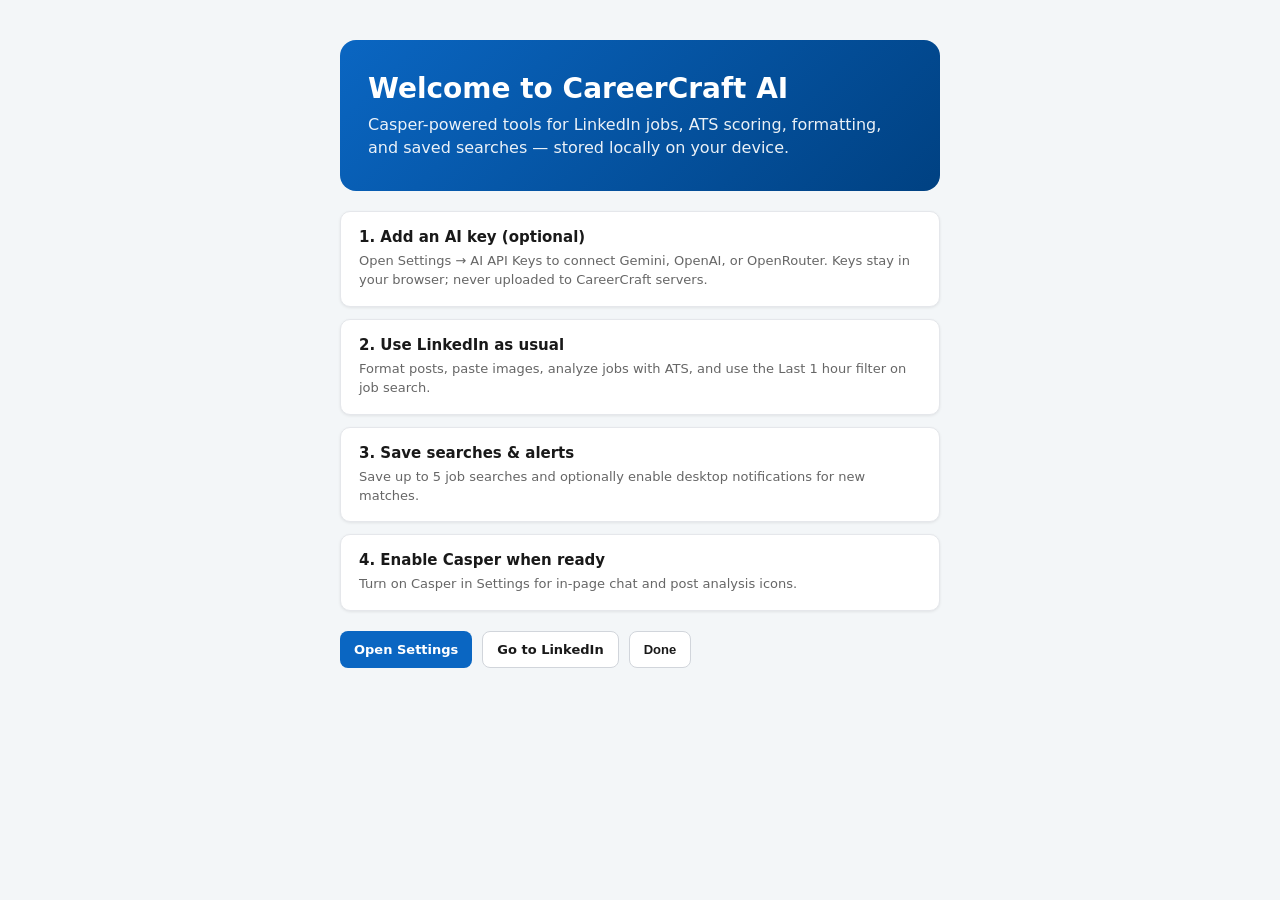
<file: welcome.html>
<!DOCTYPE html>
<html lang="en">
  <head>
    <meta charset="UTF-8" />
    <meta name="viewport" content="width=device-width, initial-scale=1.0" />
    <title>Welcome · CareerCraft AI</title>
    <link rel="stylesheet" href="styles/design-system.css" />
    <style>
      body {
        margin: 0;
        font-family: var(--cc-font);
        background: var(--cc-bg);
        color: var(--cc-text);
        min-height: 100vh;
      }
      .wrap {
        max-width: 640px;
        margin: 0 auto;
        padding: 40px 20px 60px;
      }
      .hero {
        background: linear-gradient(
          135deg,
          var(--cc-primary) 0%,
          var(--cc-primary-dark) 100%
        );
        color: #fff;
        border-radius: 16px;
        padding: 32px 28px;
        margin-bottom: 20px;
      }
      .hero h1 {
        margin: 0 0 8px;
        font-size: 28px;
      }
      .hero p {
        margin: 0;
        opacity: 0.92;
        line-height: 1.45;
      }
      .step {
        background: var(--cc-surface);
        border: 1px solid var(--cc-border);
        border-radius: var(--cc-radius);
        padding: 16px 18px;
        margin-bottom: 12px;
        box-shadow: var(--cc-shadow);
      }
      .step h2 {
        margin: 0 0 6px;
        font-size: 15px;
      }
      .step p {
        margin: 0;
        font-size: 13px;
        color: var(--cc-text-secondary);
        line-height: 1.45;
      }
      .actions {
        display: flex;
        flex-wrap: wrap;
        gap: 10px;
        margin-top: 20px;
      }
      a.cc-btn {
        text-decoration: none;
      }
    </style>
  </head>
  <body>
    <div class="wrap">
      <div class="hero">
        <h1>Welcome to CareerCraft AI</h1>
        <p>
          Casper-powered tools for LinkedIn jobs, ATS scoring, formatting, and
          saved searches — stored locally on your device.
        </p>
      </div>

      <div class="step">
        <h2>1. Add an AI key (optional)</h2>
        <p>
          Open Settings → AI API Keys to connect Gemini, OpenAI, or OpenRouter.
          Keys stay in your browser; never uploaded to CareerCraft servers.
        </p>
      </div>
      <div class="step">
        <h2>2. Use LinkedIn as usual</h2>
        <p>
          Format posts, paste images, analyze jobs with ATS, and use the Last 1
          hour filter on job search.
        </p>
      </div>
      <div class="step">
        <h2>3. Save searches &amp; alerts</h2>
        <p>
          Save up to 5 job searches and optionally enable desktop notifications
          for new matches.
        </p>
      </div>
      <div class="step">
        <h2>4. Enable Casper when ready</h2>
        <p>
          Turn on Casper in Settings for in-page chat and post analysis icons.
        </p>
      </div>

      <div class="actions">
        <a class="cc-btn" href="options.html#ai-keys" id="goSettings"
          >Open Settings</a
        >
        <a
          class="cc-btn cc-btn-secondary"
          href="https://www.linkedin.com/feed/"
          target="_blank"
          rel="noopener"
          >Go to LinkedIn</a
        >
        <button type="button" class="cc-btn cc-btn-secondary" id="skipWelcome">
          Done
        </button>
      </div>
    </div>
    <script src="welcome.js"></script>
  </body>
</html>
</file>
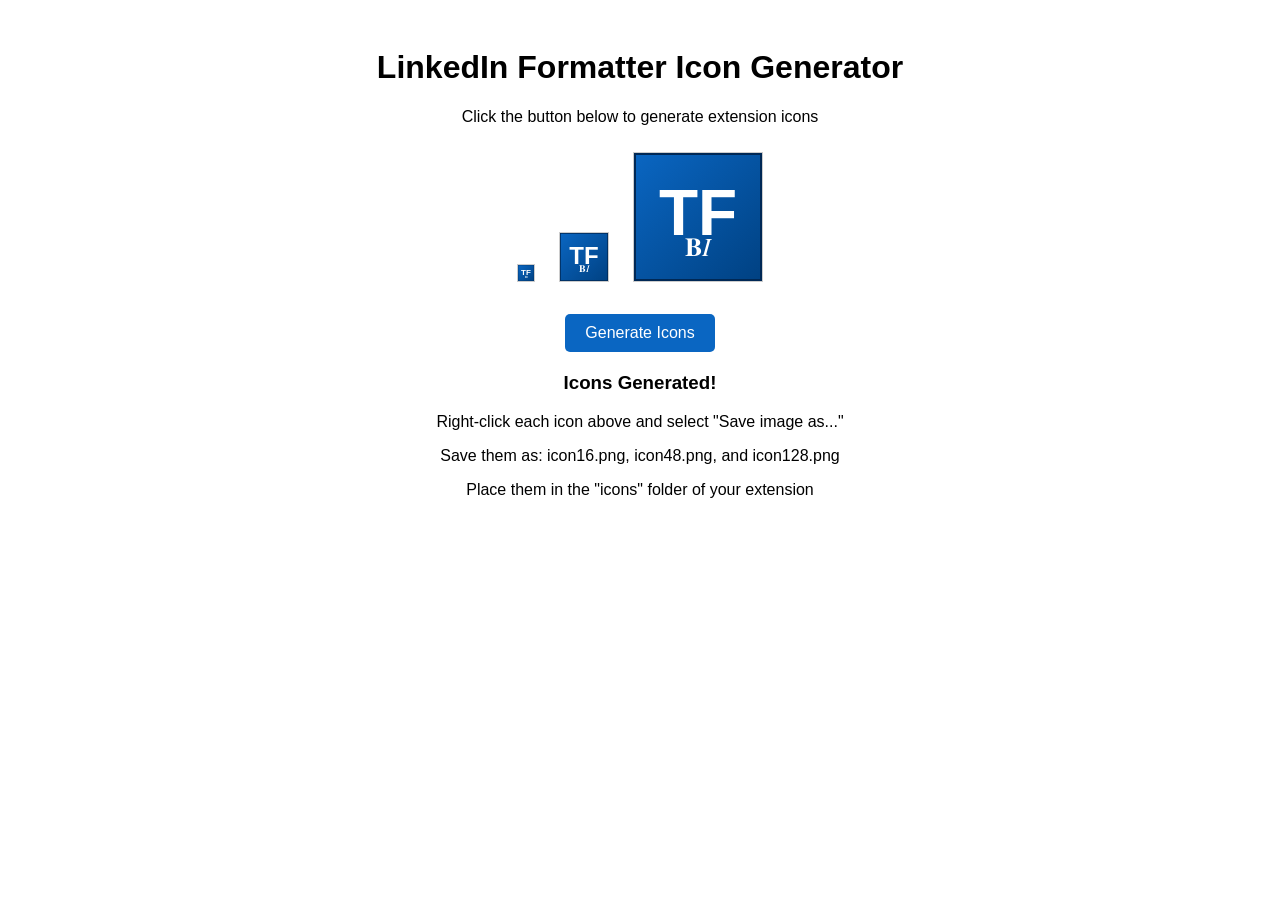
<file: icons/generate-icons.html>
<!DOCTYPE html>
<html>
  <head>
    <title>Icon Generator</title>
    <style>
      body {
        font-family: Arial, sans-serif;
        padding: 20px;
        text-align: center;
      }
      canvas {
        border: 1px solid #ccc;
        margin: 10px;
      }
      button {
        padding: 10px 20px;
        font-size: 16px;
        cursor: pointer;
        background: #0a66c2;
        color: white;
        border: none;
        border-radius: 5px;
      }
      button:hover {
        background: #084c8a;
      }
    </style>
  </head>
  <body>
    <h1>LinkedIn Formatter Icon Generator</h1>
    <p>Click the button below to generate extension icons</p>

    <canvas id="canvas16" width="16" height="16"></canvas>
    <canvas id="canvas48" width="48" height="48"></canvas>
    <canvas id="canvas128" width="128" height="128"></canvas>

    <br /><br />
    <button onclick="generateIcons()">Generate Icons</button>
    <div id="instructions" style="margin-top: 20px; display: none">
      <h3>Icons Generated!</h3>
      <p>Right-click each icon above and select "Save image as..."</p>
      <p>Save them as: icon16.png, icon48.png, and icon128.png</p>
      <p>Place them in the "icons" folder of your extension</p>
    </div>

    <script>
      function generateIcons() {
        generateIcon("canvas16", 16);
        generateIcon("canvas48", 48);
        generateIcon("canvas128", 128);
        document.getElementById("instructions").style.display = "block";
      }

      function generateIcon(canvasId, size) {
        const canvas = document.getElementById(canvasId);
        const ctx = canvas.getContext("2d");

        // Background gradient
        const gradient = ctx.createLinearGradient(0, 0, size, size);
        gradient.addColorStop(0, "#0a66c2");
        gradient.addColorStop(1, "#004182");
        ctx.fillStyle = gradient;
        ctx.fillRect(0, 0, size, size);

        // Add border
        ctx.strokeStyle = "#002855";
        ctx.lineWidth = size / 32;
        ctx.strokeRect(0, 0, size, size);

        // Draw "T" and "F" for Text Formatter
        ctx.fillStyle = "white";
        ctx.font = `bold ${size * 0.5}px Arial`;
        ctx.textAlign = "center";
        ctx.textBaseline = "middle";
        ctx.fillText("TF", size / 2, size / 2);

        // Add small formatting symbol
        ctx.font = `${size * 0.2}px Arial`;
        ctx.fillText("𝐁𝐼", size / 2, size * 0.75);
      }

      // Generate on load
      window.onload = generateIcons;
    </script>
  </body>
</html>
</file>
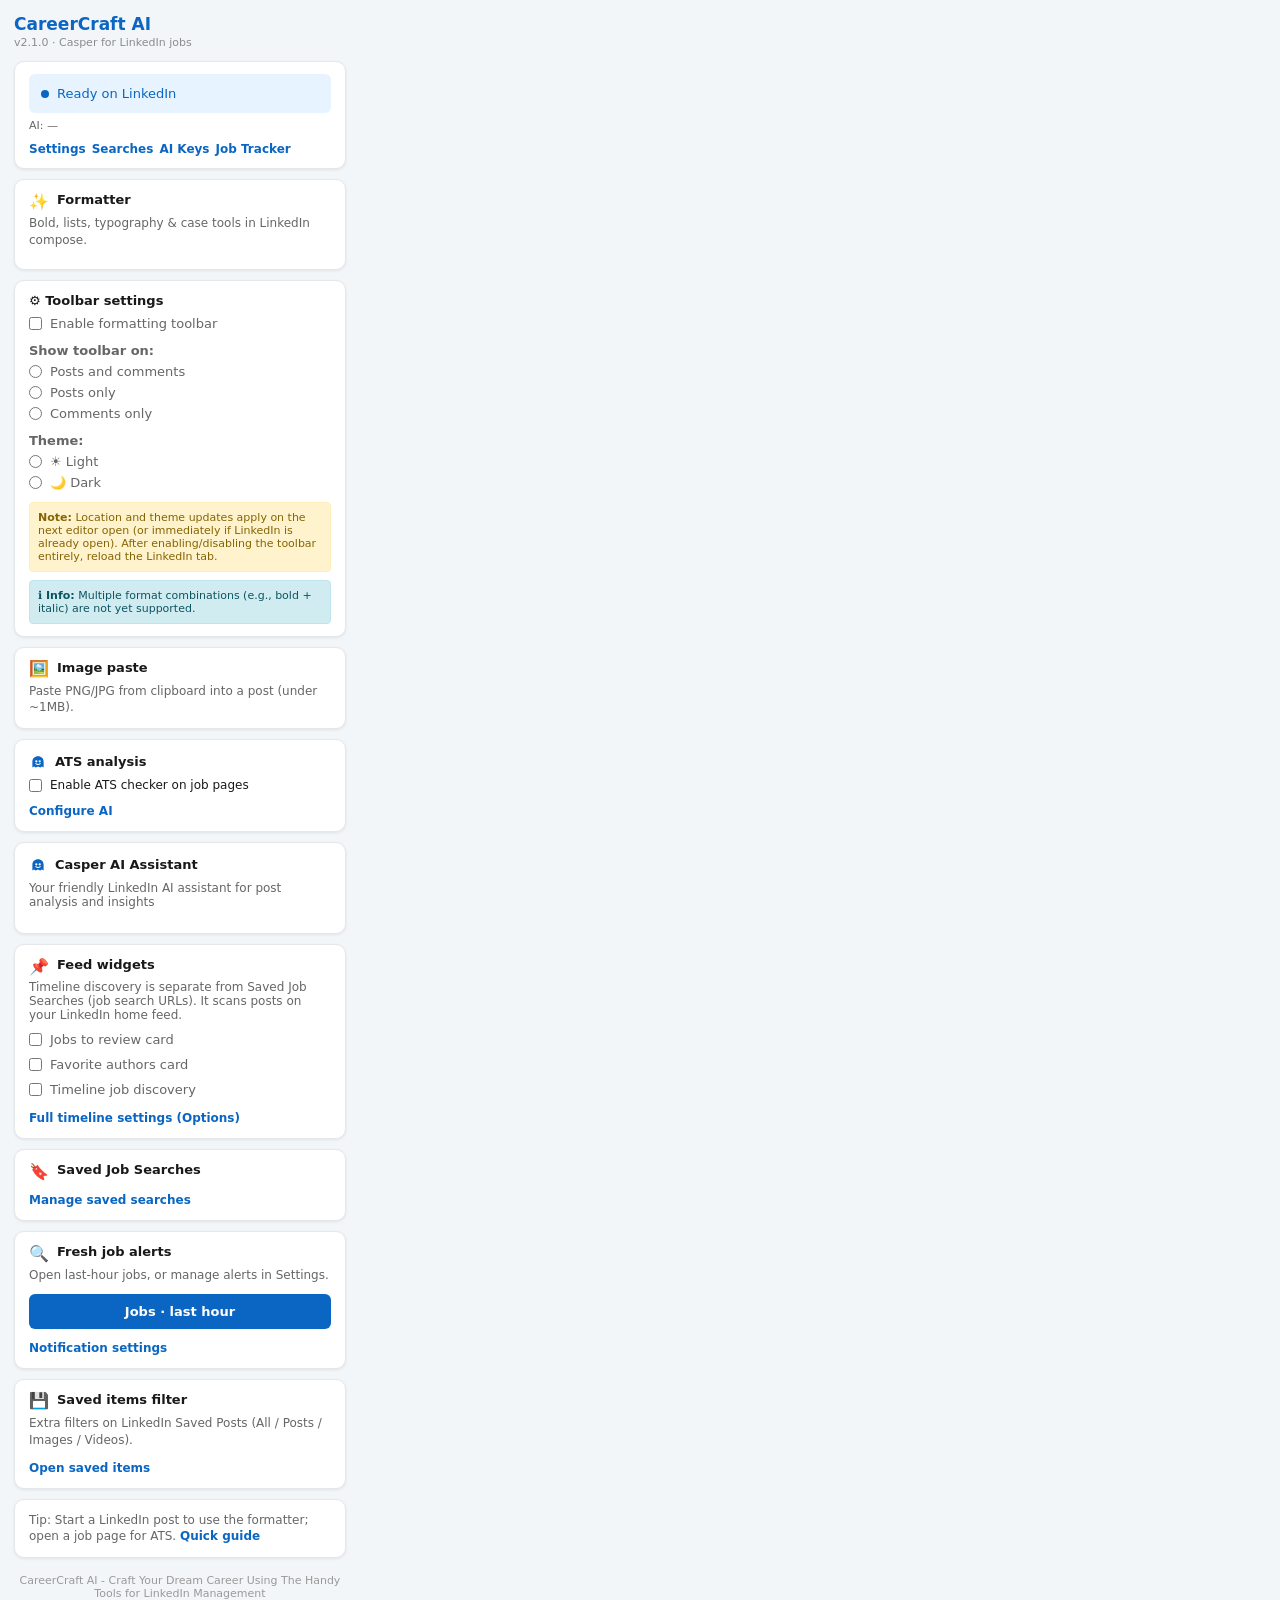
<file: popup/popup.html>
<!DOCTYPE html>
<html lang="en">
  <head>
    <meta charset="UTF-8" />
    <meta name="viewport" content="width=device-width, initial-scale=1.0" />
    <title>CareerCraft AI</title>
    <style>
      * {
        margin: 0;
        padding: 0;
        box-sizing: border-box;
      }

      body {
        font-family: "Segoe UI", system-ui, -apple-system, BlinkMacSystemFont,
          sans-serif;
        width: 360px;
        padding: 14px;
        background: #f3f6f8;
        color: #191919;
      }

      .header {
        text-align: left;
        margin-bottom: 12px;
      }

      h1 {
        font-size: 17px;
        color: #0a66c2;
        margin-bottom: 2px;
      }

      .version {
        font-size: 11px;
        color: #8b8b8b;
      }

      .section {
        background: #fff;
        border-radius: 10px;
        padding: 12px 14px;
        margin-bottom: 10px;
        box-shadow: 0 1px 3px rgba(0, 0, 0, 0.08);
        border: 1px solid #e5e7eb;
      }

      .section-title {
        font-size: 13px;
        font-weight: 600;
        color: #191919;
        margin-bottom: 8px;
        display: flex;
        align-items: center;
        gap: 8px;
      }

      .feature-list {
        list-style: none;
        font-size: 13px;
        color: #666;
      }

      .feature-list li {
        padding: 6px 0;
        padding-left: 20px;
        position: relative;
      }

      .feature-list li::before {
        content: "✓";
        position: absolute;
        left: 0;
        color: #0a66c2;
        font-weight: bold;
      }

      .status {
        display: flex;
        align-items: center;
        gap: 8px;
        padding: 12px;
        background: #e7f3ff;
        border-radius: 6px;
        font-size: 13px;
        color: #0a66c2;
      }

      .status-dot {
        width: 8px;
        height: 8px;
        border-radius: 50%;
        background: #0a66c2;
        animation: pulse 2s infinite;
      }

      @keyframes pulse {
        0%,
        100% {
          opacity: 1;
        }
        50% {
          opacity: 0.5;
        }
      }

      .instructions {
        font-size: 12px;
        color: #666;
        line-height: 1.5;
        padding: 12px;
        background: #fff8e6;
        border-radius: 6px;
        border-left: 3px solid #ffa500;
      }

      .footer {
        text-align: center;
        font-size: 11px;
        color: #999;
        margin-top: 16px;
      }

      .link {
        color: #0a66c2;
        text-decoration: none;
        font-size: 12px;
      }

      .link:hover {
        text-decoration: underline;
      }

      .casper-chat-btn:hover {
        transform: translateY(-1px);
        box-shadow: 0 4px 12px rgba(102, 126, 234, 0.4);
      }

      .casper-settings-link:hover {
        background: #764ba2 !important;
      }

      .icon {
        font-size: 16px;
        display: inline-flex;
        align-items: center;
        justify-content: center;
        line-height: 0;
        /* Ghost SVG reads slightly high vs text — optical align */
        transform: translateY(2px);
      }

      .icon svg {
        display: block;
      }

      /* Saved Searches Styles */
      .saved-search-item {
        display: flex;
        justify-content: space-between;
        align-items: center;
        padding: 10px;
        background: #f8f9fa;
        border-radius: 6px;
        margin-bottom: 8px;
        border: 1px solid #e9ecef;
      }

      .saved-search-info {
        flex: 1;
        min-width: 0;
      }

      .saved-search-name {
        font-size: 13px;
        font-weight: 600;
        color: #333;
        margin-bottom: 4px;
        white-space: nowrap;
        overflow: hidden;
        text-overflow: ellipsis;
      }

      .saved-search-details {
        font-size: 11px;
        color: #666;
        white-space: nowrap;
        overflow: hidden;
        text-overflow: ellipsis;
      }

      .saved-search-actions {
        display: flex;
        gap: 6px;
        margin-left: 8px;
      }

      .saved-search-btn {
        padding: 6px 10px;
        border: none;
        border-radius: 4px;
        font-size: 11px;
        font-weight: 600;
        cursor: pointer;
        transition: all 0.2s;
      }

      .btn-run {
        background: #0a66c2;
        color: white;
      }

      .btn-run:hover {
        background: #004182;
      }

      .btn-delete {
        background: #dc3545;
        color: white;
      }

      .btn-delete:hover {
        background: #c82333;
      }

      #saveCurrentSearch:hover {
        background: #004182;
      }

      #saveCurrentSearch:disabled {
        background: #ccc;
        cursor: not-allowed;
      }

      /* Toggle Switch Styles */
      .switch {
        position: relative;
        display: inline-block;
        width: 44px;
        height: 24px;
      }

      .switch input {
        opacity: 0;
        width: 0;
        height: 0;
      }

      .slider {
        position: absolute;
        cursor: pointer;
        top: 0;
        left: 0;
        right: 0;
        bottom: 0;
        background-color: #ccc;
        transition: 0.3s;
        border-radius: 24px;
      }

      .slider:before {
        position: absolute;
        content: "";
        height: 18px;
        width: 18px;
        left: 3px;
        bottom: 3px;
        background-color: white;
        transition: 0.3s;
        border-radius: 50%;
      }

      input:checked + .slider {
        background: #0a66c2;
      }

      input:checked + .slider:before {
        transform: translateX(20px);
      }
    </style>
  </head>
  <body>
    <div class="header">
      <h1>CareerCraft AI</h1>
      <div class="version">v2.1.0 · Casper for LinkedIn jobs</div>
    </div>

    <div class="section">
      <div class="status">
        <div class="status-dot"></div>
        <span>Ready on LinkedIn</span>
      </div>
      <div
        id="popupAiStatus"
        style="font-size: 11px; color: #666; margin-top: 6px"
      >
        AI: —
      </div>
      <div style="display: flex; flex-wrap: wrap; gap: 6px; margin-top: 10px">
        <a
          href="../options.html#dashboard"
          target="_blank"
          class="link"
          style="font-size: 12px; font-weight: 600"
          >Settings</a
        >
        <a
          href="../options.html#searches"
          target="_blank"
          class="link"
          style="font-size: 12px; font-weight: 600"
          >Searches</a
        >
        <a
          href="../options.html#ai-keys"
          target="_blank"
          class="link"
          style="font-size: 12px; font-weight: 600"
          >AI Keys</a
        >
        <a
          href="../options.html#job-tracker"
          target="_blank"
          class="link"
          style="font-size: 12px; font-weight: 600"
          >Job Tracker</a
        >
      </div>
    </div>

    <div class="section">
      <div class="section-title">
        <span class="icon">✨</span>
        <span>Formatter</span>
      </div>
      <p style="font-size: 12px; color: #666; margin-bottom: 8px; line-height: 1.4">
        Bold, lists, typography &amp; case tools in LinkedIn compose.
      </p>
    </div>
    <div class="section">
      <div class="section-title">⚙️ Toolbar settings</div>
      <div class="feature-list">
        <div style="margin-bottom: 12px">
          <label style="display: flex; align-items: center; cursor: pointer">
            <input
              type="checkbox"
              id="toolbarEnabled"
              style="margin-right: 8px"
            />
            <span>Enable formatting toolbar</span>
          </label>
        </div>

        <div style="margin-bottom: 12px">
          <strong style="font-size: 13px">Show toolbar on:</strong>
          <div style="margin-top: 6px">
            <label
              style="
                display: flex;
                align-items: center;
                cursor: pointer;
                margin-bottom: 6px;
              "
            >
              <input
                type="radio"
                name="toolbarLocations"
                value="both"
                id="toolbarLocBoth"
                style="margin-right: 8px"
              />
              <span>Posts and comments</span>
            </label>
            <label
              style="
                display: flex;
                align-items: center;
                cursor: pointer;
                margin-bottom: 6px;
              "
            >
              <input
                type="radio"
                name="toolbarLocations"
                value="posts"
                id="toolbarLocPosts"
                style="margin-right: 8px"
              />
              <span>Posts only</span>
            </label>
            <label style="display: flex; align-items: center; cursor: pointer">
              <input
                type="radio"
                name="toolbarLocations"
                value="comments"
                id="toolbarLocComments"
                style="margin-right: 8px"
              />
              <span>Comments only</span>
            </label>
          </div>
        </div>

        <div style="margin-bottom: 12px">
          <strong style="font-size: 13px">Theme:</strong>
          <div style="margin-top: 6px">
            <label
              style="
                display: flex;
                align-items: center;
                cursor: pointer;
                margin-bottom: 6px;
              "
            >
              <input
                type="radio"
                name="theme"
                value="light"
                id="themeLight"
                style="margin-right: 8px"
              />
              <span>☀️ Light</span>
            </label>
            <label style="display: flex; align-items: center; cursor: pointer">
              <input
                type="radio"
                name="theme"
                value="dark"
                id="themeDark"
                style="margin-right: 8px"
              />
              <span>🌙 Dark</span>
            </label>
          </div>
        </div>

        <div
          style="
            background: #fff3cd;
            border: 1px solid #ffeeba;
            padding: 8px;
            margin-top: 10px;
            border-radius: 4px;
            font-size: 11px;
            color: #856404;
          "
        >
          <strong>Note:</strong> Location and theme updates apply on the next
          editor open (or immediately if LinkedIn is already open). After
          enabling/disabling the toolbar entirely, reload the LinkedIn tab.
        </div>

        <div
          style="
            background: #d1ecf1;
            border: 1px solid #bee5eb;
            padding: 8px;
            margin-top: 8px;
            border-radius: 4px;
            font-size: 11px;
            color: #0c5460;
          "
        >
          <strong>ℹ️ Info:</strong> Multiple format combinations (e.g., bold +
          italic) are not yet supported.
        </div>
      </div>
    </div>

    <div class="section">
      <div class="section-title">
        <span class="icon">🖼️</span>
        <span>Image paste</span>
      </div>
      <p style="font-size: 12px; color: #666; line-height: 1.4">
        Paste PNG/JPG from clipboard into a post (under ~1MB).
      </p>
    </div>

    <div class="section">
      <div class="section-title">
        <span class="icon" aria-hidden="true"
          ><svg
            width="18"
            height="18"
            viewBox="0 0 32 32"
            fill="none"
            xmlns="http://www.w3.org/2000/svg"
          >
            <path
              d="M16 4 C10 4 6 8 6 14 V24 L9 22 L12 24 L16 22 L20 24 L23 22 L26 24 V14 C26 8 22 4 16 4 Z"
              fill="#0a66c2"
            />
            <circle cx="13" cy="13" r="2" fill="white" />
            <circle cx="19" cy="13" r="2" fill="white" />
            <path
              d="M12 17 Q16 20 20 17"
              stroke="white"
              stroke-width="1.8"
              fill="none"
              stroke-linecap="round"
            /></svg
        ></span>
        <span>ATS analysis</span>
      </div>
      <div style="margin-bottom: 8px">
        <label style="display: flex; align-items: center; cursor: pointer">
          <input
            type="checkbox"
            id="atsCheckerEnabled"
            style="margin-right: 8px"
          />
          <span style="font-size: 12px">Enable ATS checker on job pages</span>
        </label>
      </div>
      <div>
        <a
          href="../options.html#ai-keys"
          target="_blank"
          class="link"
          style="font-size: 12px; font-weight: 600"
        >
          Configure AI
        </a>
      </div>
    </div>

    <!-- Casper AI Assistant Section -->
    <div class="section" id="casperSection">
      <div class="section-title">
        <span class="icon" aria-hidden="true"
          ><svg
            width="18"
            height="18"
            viewBox="0 0 32 32"
            fill="none"
            xmlns="http://www.w3.org/2000/svg"
          >
            <path
              d="M16 4 C10 4 6 8 6 14 V24 L9 22 L12 24 L16 22 L20 24 L23 22 L26 24 V14 C26 8 22 4 16 4 Z"
              fill="#0a66c2"
            />
            <circle cx="13" cy="13" r="2" fill="white" />
            <circle cx="19" cy="13" r="2" fill="white" />
            <path
              d="M12 17 Q16 20 20 17"
              stroke="white"
              stroke-width="1.8"
              fill="none"
              stroke-linecap="round"
            /></svg
        ></span>
        <span>Casper AI Assistant</span>
      </div>
      <p style="font-size: 12px; color: #666; margin-bottom: 12px">
        Your friendly LinkedIn AI assistant for post analysis and insights
      </p>

      <!-- Enabled state -->
      <div id="casperEnabled" style="display: none">
        <div class="status">
          <span class="status-dot"></span>
          <span>Casper is active on LinkedIn</span>
        </div>

        <!-- Post Analysis Toggle -->
        <div
          style="
            margin-top: 16px;
            padding: 12px;
            background: #f8f9fa;
            border-radius: 6px;
            border: 1px solid #e0e0e0;
          "
        >
          <div
            style="
              display: flex;
              align-items: center;
              justify-content: space-between;
              margin-bottom: 8px;
            "
          >
            <div style="display: flex; align-items: center; gap: 8px">
              <span style="font-size: 16px">🎯</span>
              <span style="font-weight: 600; font-size: 13px"
                >Post Analysis Buttons</span
              >
            </div>
            <label class="switch" style="margin: 0">
              <input type="checkbox" id="casperPostButtonsToggle" />
              <span class="slider"></span>
            </label>
          </div>
          <p style="font-size: 11px; color: #666; margin: 0; line-height: 1.4">
            Show ghost icons on LinkedIn posts for quick AI analysis
          </p>
        </div>

        <!-- Reload Notice (hidden by default) -->
        <div
          id="casperReloadNotice"
          style="
            display: none;
            margin-top: 12px;
            padding: 10px;
            background: #e3f2fd;
            border: 1px solid #2196f3;
            border-radius: 6px;
            font-size: 11px;
            color: #1565c0;
          "
        >
          <strong>🔄 Reload Required</strong><br />
          Please refresh your LinkedIn feed to see the changes
        </div>

        <button
          id="openCasperChat"
          class="casper-chat-btn"
          style="
            width: 100%;
            padding: 12px;
            margin-top: 12px;
            background: #0a66c2;
            color: white;
            border: none;
            border-radius: 6px;
            font-size: 14px;
            font-weight: 600;
            cursor: pointer;
            transition: transform 0.2s, box-shadow 0.2s;
          "
        >
          💬 Chat with Casper
        </button>

        <!-- Settings Link -->
        <a
          href="../options.html#casper"
          target="_blank"
          id="casperSettingsLink"
          style="
            display: block;
            text-align: center;
            margin-top: 12px;
            font-size: 12px;
            color: #0a66c2;
            text-decoration: none;
            transition: color 0.2s;
          "
        >
          ⚙️ More Casper Settings
        </a>
      </div>

      <!-- Disabled state -->
      <div id="casperDisabled" style="display: none">
        <div
          style="
            padding: 12px;
            background: #fff3cd;
            border: 1px solid #ffc107;
            border-radius: 6px;
            font-size: 12px;
            color: #856404;
            margin-bottom: 12px;
          "
        >
          <strong>⚠️ Casper is currently disabled</strong><br />
          Enable it in settings to analyze posts and get AI insights on LinkedIn
        </div>
        <a
          href="../options.html#casper"
          target="_blank"
          class="casper-settings-link"
          style="
            display: block;
            width: 100%;
            padding: 12px;
            background: #0a66c2;
            color: white;
            text-align: center;
            text-decoration: none;
            border-radius: 6px;
            font-size: 14px;
            font-weight: 600;
            transition: background 0.2s;
          "
        >
          ⚙️ Enable Casper in Settings
        </a>
      </div>
    </div>

    <div class="section">
      <div class="section-title">
        <span class="icon">📌</span>
        <span>Feed widgets</span>
      </div>
      <p style="font-size: 12px; color: #666; margin-bottom: 10px">
        Timeline discovery is separate from Saved Job Searches (job search
        URLs). It scans posts on your LinkedIn home feed.
      </p>
      <div class="feature-list">
        <div style="margin-bottom: 10px">
          <label style="display: flex; align-items: center; cursor: pointer">
            <input
              type="checkbox"
              id="popupJobBoardWidget"
              style="margin-right: 8px"
            />
            <span>Jobs to review card</span>
          </label>
        </div>
        <div style="margin-bottom: 10px">
          <label style="display: flex; align-items: center; cursor: pointer">
            <input
              type="checkbox"
              id="popupAuthorWidget"
              style="margin-right: 8px"
            />
            <span>Favorite authors card</span>
          </label>
        </div>
        <div style="margin-bottom: 10px">
          <label style="display: flex; align-items: center; cursor: pointer">
            <input
              type="checkbox"
              id="popupFeedDiscover"
              style="margin-right: 8px"
            />
            <span>Timeline job discovery</span>
          </label>
        </div>
        <div id="popupFeedKeywordsWrap" style="margin-bottom: 10px; display: none">
          <label
            for="popupFeedKeywords"
            style="font-size: 12px; color: #444; display: block; margin-bottom: 4px"
          >
            Timeline keywords
            <span style="color: #888">(optional, comma-separated)</span>
          </label>
          <textarea
            id="popupFeedKeywords"
            rows="2"
            placeholder="frontend, hiring, remote"
            style="
              width: 100%;
              box-sizing: border-box;
              font-size: 12px;
              padding: 6px 8px;
              border: 1px solid #ddd;
              border-radius: 6px;
              resize: vertical;
            "
          ></textarea>
          <button
            type="button"
            id="popupFeedKeywordsSave"
            class="casper-chat-btn"
            style="
              display: block;
              width: 100%;
              margin-top: 6px;
              padding: 10px;
              text-align: center;
              border-radius: 6px;
              font-weight: 600;
              font-size: 13px;
              background: #0a66c2;
              color: #fff;
              border: none;
              cursor: pointer;
            "
          >
            Save timeline keywords
          </button>
          <p
            id="popupFeedKeywordsHint"
            style="font-size: 11px; color: #666; margin: 6px 0 0"
          >
            Empty = any hiring/freelance post. Matches soft-add to Job Tracker
            (Source = Feed). Scroll your LinkedIn home feed to collect more.
          </p>
        </div>
      </div>
      <a
        href="#"
        id="openFeedWidgetsSettings"
        class="link"
        style="
          font-size: 12px;
          font-weight: 600;
          display: inline-block;
          margin-top: 4px;
        "
      >
        Full timeline settings (Options)
      </a>
    </div>

    <div class="section">
      <div class="section-title">
        <span class="icon">🔖</span>
        <span>Saved Job Searches</span>
      </div>
      <div id="savedSearchesContainer">
        <div id="savedSearchesList"></div>
        <div
          id="savedSearchesEmpty"
          style="
            display: none;
            font-size: 12px;
            color: #999;
            text-align: center;
            padding: 12px;
          "
        >
          No saved searches yet. Visit a LinkedIn job search page to save.
        </div>
        <div id="saveSearchButton" style="margin-top: 12px; display: none">
          <button
            id="saveCurrentSearch"
            style="
              width: 100%;
              padding: 10px;
              background: #0a66c2;
              color: white;
              border: none;
              border-radius: 6px;
              font-size: 13px;
              font-weight: 600;
              cursor: pointer;
            "
          >
            💾 Save Current Search
          </button>
        </div>
        <div
          id="searchSlotInfo"
          style="
            margin-top: 8px;
            font-size: 11px;
            color: #666;
            text-align: center;
          "
        ></div>
      </div>
      <div style="margin-top: 12px">
        <a
          href="../options.html#searches"
          target="_blank"
          class="link"
          style="font-size: 12px; font-weight: 600"
        >
          Manage saved searches
        </a>
      </div>
    </div>

    <!-- Job Search & Notifications Section -->
    <div class="section">
      <div class="section-title">
        <span class="icon">🔍</span>
        <span>Fresh job alerts</span>
      </div>
      <p style="font-size: 12px; color: #666; margin-bottom: 10px; line-height: 1.4">
        Open last-hour jobs, or manage alerts in Settings.
      </p>
      <a
        href="https://www.linkedin.com/jobs/search/?f_TPR=r3600"
        target="_blank"
        class="casper-chat-btn"
        style="display:block;width:100%;padding:10px;margin-bottom:8px;text-align:center;text-decoration:none;border-radius:6px;font-weight:600;font-size:13px;background:#0a66c2;color:#fff;border:none;cursor:pointer;"
      >Jobs · last hour</a>
      <a href="../options.html#searches" target="_blank" class="link" style="font-size:12px;font-weight:600">Notification settings</a>
    </div>

    <div class="section">
      <div class="section-title">
        <span class="icon">💾</span>
        <span>Saved items filter</span>
      </div>
      <p style="font-size: 12px; color: #666; line-height: 1.4; margin-bottom: 8px">
        Extra filters on LinkedIn Saved Posts (All / Posts / Images / Videos).
      </p>
      <a
        href="https://www.linkedin.com/my-items/saved-posts/"
        target="_blank"
        class="link"
        style="font-size: 12px; font-weight: 600"
        >Open saved items</a
      >
    </div>

    <div class="section">
      <p style="font-size: 12px; color: #666; line-height: 1.4">
        Tip: Start a LinkedIn post to use the formatter; open a job page for ATS.
        <a href="../welcome.html" target="_blank" class="link" style="font-weight:600">Quick guide</a>
      </p>
    </div>

    <div class="footer">
      CareerCraft AI - Craft Your Dream Career Using The Handy Tools for
      LinkedIn Management<br />
      <a href="https://www.linkedin.com" target="_blank" class="link"
        >Visit LinkedIn</a
      >
    </div>

    <script src="../lib/saved-search-utils.js"></script>
    <script src="popup.js"></script>
  </body>
</html>
</file>
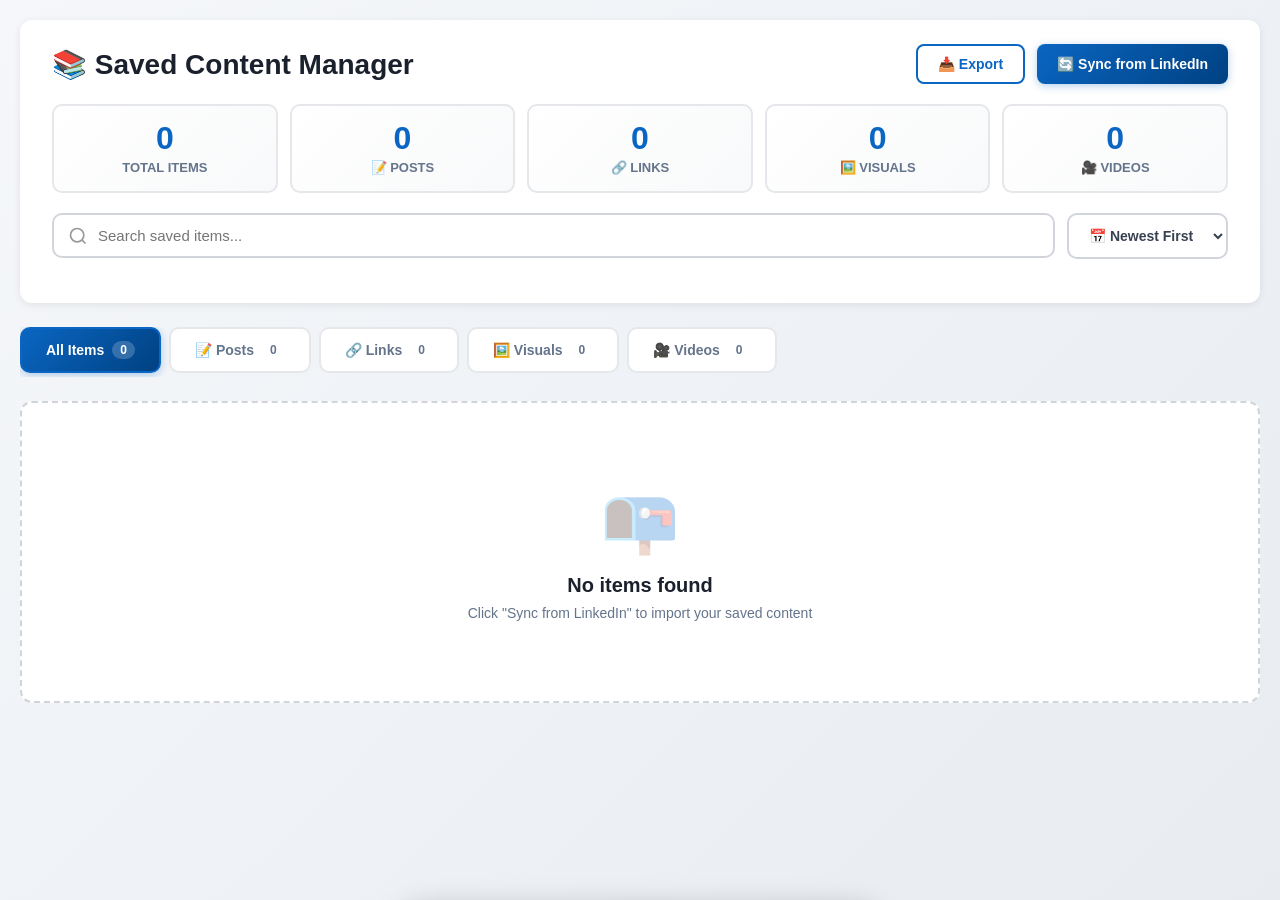
<file: popup/saved-items.html>
<!DOCTYPE html>
<html lang="en">
  <head>
    <meta charset="UTF-8" />
    <meta name="viewport" content="width=device-width, initial-scale=1.0" />
    <title>Saved Content - LinkedIn Helper</title>
    <style>
      * {
        margin: 0;
        padding: 0;
        box-sizing: border-box;
      }

      body {
        font-family: -apple-system, BlinkMacSystemFont, "Segoe UI", Roboto,
          Helvetica, Arial, sans-serif;
        background: linear-gradient(135deg, #f5f7fa 0%, #e8ecf1 100%);
        min-height: 100vh;
        padding: 20px;
      }

      .container {
        max-width: 1400px;
        margin: 0 auto;
      }

      /* Header */
      .header {
        background: white;
        border-radius: 12px;
        padding: 24px 32px;
        margin-bottom: 24px;
        box-shadow: 0 2px 8px rgba(0, 0, 0, 0.08);
      }

      .header-top {
        display: flex;
        justify-content: space-between;
        align-items: center;
        margin-bottom: 20px;
      }

      .header h1 {
        font-size: 28px;
        color: #1a202c;
        font-weight: 700;
      }

      .header-actions {
        display: flex;
        gap: 12px;
      }

      .btn {
        padding: 10px 20px;
        border: none;
        border-radius: 8px;
        font-size: 14px;
        font-weight: 600;
        cursor: pointer;
        transition: all 0.2s;
        display: inline-flex;
        align-items: center;
        gap: 8px;
      }

      .btn-primary {
        background: linear-gradient(135deg, #0a66c2 0%, #004182 100%);
        color: white;
        box-shadow: 0 2px 8px rgba(10, 102, 194, 0.3);
      }

      .btn-primary:hover {
        transform: translateY(-1px);
        box-shadow: 0 4px 12px rgba(10, 102, 194, 0.4);
      }

      .btn-secondary {
        background: white;
        color: #0a66c2;
        border: 2px solid #0a66c2;
      }

      .btn-secondary:hover {
        background: #f3f6f9;
      }

      /* Stats Bar */
      .stats-bar {
        display: grid;
        grid-template-columns: repeat(auto-fit, minmax(180px, 1fr));
        gap: 12px;
        margin-bottom: 20px;
      }

      .stat-card {
        background: linear-gradient(135deg, #ffffff 0%, #f8f9fa 100%);
        padding: 16px;
        border-radius: 10px;
        border: 2px solid #e5e7eb;
        text-align: center;
      }

      .stat-card.active {
        border-color: #0a66c2;
        background: linear-gradient(135deg, #e8f4f8 0%, #d1e7f0 100%);
      }

      .stat-number {
        font-size: 32px;
        font-weight: 800;
        color: #0a66c2;
        line-height: 1;
        margin-bottom: 6px;
      }

      .stat-label {
        font-size: 13px;
        color: #64748b;
        font-weight: 600;
        text-transform: uppercase;
      }

      /* Search & Filter Bar */
      .controls {
        display: flex;
        gap: 12px;
        margin-bottom: 20px;
        flex-wrap: wrap;
      }

      .search-box {
        flex: 1;
        min-width: 250px;
      }

      .search-box input {
        width: 100%;
        padding: 12px 16px 12px 44px;
        border: 2px solid #d1d5db;
        border-radius: 10px;
        font-size: 15px;
        background: white
          url('data:image/svg+xml,<svg xmlns="http://www.w3.org/2000/svg" width="20" height="20" viewBox="0 0 24 24" fill="none" stroke="%23999" stroke-width="2"><circle cx="11" cy="11" r="8"/><path d="m21 21-4.35-4.35"/></svg>')
          no-repeat 14px center;
      }

      .search-box input:focus {
        outline: none;
        border-color: #0a66c2;
      }

      .sort-select {
        padding: 12px 16px;
        border: 2px solid #d1d5db;
        border-radius: 10px;
        font-size: 14px;
        background: white;
        cursor: pointer;
        font-weight: 600;
        color: #374151;
      }

      .sort-select:focus {
        outline: none;
        border-color: #0a66c2;
      }

      /* Category Tabs */
      .category-tabs {
        display: flex;
        gap: 8px;
        margin-bottom: 24px;
        overflow-x: auto;
        padding-bottom: 4px;
      }

      .category-tab {
        padding: 12px 24px;
        border: 2px solid #e5e7eb;
        background: white;
        border-radius: 10px;
        font-size: 14px;
        font-weight: 600;
        color: #64748b;
        cursor: pointer;
        transition: all 0.2s;
        white-space: nowrap;
        display: flex;
        align-items: center;
        gap: 8px;
      }

      .category-tab:hover {
        border-color: #0a66c2;
        color: #0a66c2;
      }

      .category-tab.active {
        background: linear-gradient(135deg, #0a66c2 0%, #004182 100%);
        color: white;
        border-color: #0a66c2;
        box-shadow: 0 2px 8px rgba(10, 102, 194, 0.3);
      }

      .category-count {
        background: rgba(255, 255, 255, 0.2);
        padding: 2px 8px;
        border-radius: 12px;
        font-size: 12px;
        font-weight: 700;
      }

      /* Content Grid */
      .content-grid {
        display: grid;
        grid-template-columns: repeat(auto-fill, minmax(320px, 1fr));
        gap: 20px;
        margin-bottom: 24px;
      }

      .content-card {
        background: white;
        border-radius: 12px;
        overflow: hidden;
        border: 2px solid #e5e7eb;
        transition: all 0.3s;
        cursor: pointer;
        position: relative;
      }

      .content-card:hover {
        border-color: #0a66c2;
        box-shadow: 0 8px 24px rgba(0, 0, 0, 0.12);
        transform: translateY(-4px);
      }

      .content-card.selected {
        border-color: #0a66c2;
        box-shadow: 0 0 0 3px rgba(10, 102, 194, 0.2);
      }

      .card-thumbnail {
        width: 100%;
        height: 180px;
        background: linear-gradient(135deg, #f3f4f6 0%, #e5e7eb 100%);
        display: flex;
        align-items: center;
        justify-content: center;
        overflow: hidden;
      }

      .card-thumbnail img {
        width: 100%;
        height: 100%;
        object-fit: cover;
      }

      .card-thumbnail .placeholder {
        font-size: 48px;
        opacity: 0.3;
      }

      .card-content {
        padding: 16px;
      }

      .card-type {
        display: inline-block;
        padding: 4px 12px;
        border-radius: 6px;
        font-size: 11px;
        font-weight: 700;
        text-transform: uppercase;
        margin-bottom: 10px;
      }

      .type-post {
        background: #e0f2fe;
        color: #0369a1;
      }

      .type-link {
        background: #fef3c7;
        color: #92400e;
      }

      .type-visual {
        background: #d1fae5;
        color: #065f46;
      }

      .type-video {
        background: #fce7f3;
        color: #9f1239;
      }

      .card-title {
        font-size: 15px;
        font-weight: 600;
        color: #1a202c;
        margin-bottom: 8px;
        line-height: 1.4;
        display: -webkit-box;
        -webkit-line-clamp: 2;
        line-clamp: 2;
        -webkit-box-orient: vertical;
        overflow: hidden;
      }

      .card-meta {
        display: flex;
        justify-content: space-between;
        align-items: center;
        margin-top: 12px;
        padding-top: 12px;
        border-top: 1px solid #f3f4f6;
      }

      .card-author {
        font-size: 13px;
        color: #64748b;
        font-weight: 500;
      }

      .card-date {
        font-size: 12px;
        color: #94a3b8;
      }

      .card-actions {
        position: absolute;
        top: 12px;
        right: 12px;
        display: none;
        gap: 8px;
      }

      .content-card:hover .card-actions {
        display: flex;
      }

      .action-btn {
        width: 32px;
        height: 32px;
        border-radius: 50%;
        background: white;
        border: none;
        box-shadow: 0 2px 8px rgba(0, 0, 0, 0.15);
        cursor: pointer;
        display: flex;
        align-items: center;
        justify-content: center;
        transition: all 0.2s;
      }

      .action-btn:hover {
        background: #0a66c2;
        color: white;
        transform: scale(1.1);
      }

      /* Empty State */
      .empty-state {
        text-align: center;
        padding: 80px 20px;
        background: white;
        border-radius: 12px;
        border: 2px dashed #d1d5db;
      }

      .empty-state-icon {
        font-size: 64px;
        margin-bottom: 16px;
        opacity: 0.3;
      }

      .empty-state h3 {
        font-size: 20px;
        color: #1a202c;
        margin-bottom: 8px;
      }

      .empty-state p {
        color: #64748b;
        font-size: 14px;
      }

      /* Loading Spinner */
      .loading {
        text-align: center;
        padding: 60px;
      }

      .spinner {
        width: 48px;
        height: 48px;
        border: 4px solid #e5e7eb;
        border-top-color: #0a66c2;
        border-radius: 50%;
        animation: spin 1s linear infinite;
        margin: 0 auto 16px;
      }

      @keyframes spin {
        to {
          transform: rotate(360deg);
        }
      }

      /* Bulk Actions Bar */
      .bulk-actions-bar {
        position: fixed;
        bottom: 24px;
        left: 50%;
        transform: translateX(-50%) translateY(100px);
        background: #1a202c;
        color: white;
        padding: 16px 24px;
        border-radius: 12px;
        box-shadow: 0 8px 32px rgba(0, 0, 0, 0.3);
        display: flex;
        align-items: center;
        gap: 16px;
        transition: transform 0.3s;
        z-index: 1000;
      }

      .bulk-actions-bar.visible {
        transform: translateX(-50%) translateY(0);
      }

      .bulk-actions-info {
        font-size: 14px;
        font-weight: 600;
      }

      .bulk-actions-buttons {
        display: flex;
        gap: 8px;
      }
    </style>
  </head>
  <body>
    <div class="container">
      <!-- Header -->
      <div class="header">
        <div class="header-top">
          <h1>📚 Saved Content Manager</h1>
          <div class="header-actions">
            <button class="btn btn-secondary" id="exportBtn">📥 Export</button>
            <button class="btn btn-primary" id="syncBtn">
              🔄 Sync from LinkedIn
            </button>
          </div>
        </div>

        <!-- Stats Bar -->
        <div class="stats-bar">
          <div class="stat-card" data-category="all">
            <div class="stat-number" id="statTotal">0</div>
            <div class="stat-label">Total Items</div>
          </div>
          <div class="stat-card" data-category="posts">
            <div class="stat-number" id="statPosts">0</div>
            <div class="stat-label">📝 Posts</div>
          </div>
          <div class="stat-card" data-category="links">
            <div class="stat-number" id="statLinks">0</div>
            <div class="stat-label">🔗 Links</div>
          </div>
          <div class="stat-card" data-category="visuals">
            <div class="stat-number" id="statVisuals">0</div>
            <div class="stat-label">🖼️ Visuals</div>
          </div>
          <div class="stat-card" data-category="videos">
            <div class="stat-number" id="statVideos">0</div>
            <div class="stat-label">🎥 Videos</div>
          </div>
        </div>

        <!-- Search & Controls -->
        <div class="controls">
          <div class="search-box">
            <input
              type="text"
              id="searchInput"
              placeholder="Search saved items..."
            />
          </div>
          <select class="sort-select" id="sortSelect">
            <option value="newest">📅 Newest First</option>
            <option value="oldest">📅 Oldest First</option>
            <option value="type">📋 By Type</option>
          </select>
        </div>
      </div>

      <!-- Category Tabs -->
      <div class="category-tabs">
        <div class="category-tab active" data-category="all">
          <span>All Items</span>
          <span class="category-count" id="countAll">0</span>
        </div>
        <div class="category-tab" data-category="posts">
          <span>📝 Posts</span>
          <span class="category-count" id="countPosts">0</span>
        </div>
        <div class="category-tab" data-category="links">
          <span>🔗 Links</span>
          <span class="category-count" id="countLinks">0</span>
        </div>
        <div class="category-tab" data-category="visuals">
          <span>🖼️ Visuals</span>
          <span class="category-count" id="countVisuals">0</span>
        </div>
        <div class="category-tab" data-category="videos">
          <span>🎥 Videos</span>
          <span class="category-count" id="countVideos">0</span>
        </div>
      </div>

      <!-- Content Grid -->
      <div id="contentContainer">
        <div class="loading">
          <div class="spinner"></div>
          <p>Loading saved items...</p>
        </div>
      </div>
    </div>

    <!-- Bulk Actions Bar -->
    <div class="bulk-actions-bar" id="bulkActionsBar">
      <div class="bulk-actions-info">
        <span id="selectedCount">0</span> items selected
      </div>
      <div class="bulk-actions-buttons">
        <button class="btn btn-secondary" id="deselectAllBtn">
          Deselect All
        </button>
        <button class="btn btn-primary" id="deleteSelectedBtn">
          🗑️ Delete Selected
        </button>
      </div>
    </div>

    <script src="../content/saved-content-storage.js"></script>
    <script src="saved-items.js"></script>
  </body>
</html>
</file>
<file: styles/design-system.css>
/**
 * CareerCraft / Casper design tokens
 * Calm LinkedIn-adjacent neutrals + primary blue
 */
:root {
  --cc-bg: #f3f6f8;
  --cc-surface: #ffffff;
  --cc-surface-muted: #f9fafb;
  --cc-border: #e5e7eb;
  --cc-border-strong: #d1d5db;
  --cc-text: #191919;
  --cc-text-secondary: #666666;
  --cc-text-muted: #8b8b8b;
  --cc-primary: #0a66c2;
  --cc-primary-dark: #004182;
  --cc-primary-soft: #e8f4fc;
  --cc-success: #057642;
  --cc-success-soft: #d1fae5;
  --cc-danger: #cc1016;
  --cc-danger-soft: #fee2e2;
  --cc-warning: #b45309;
  --cc-radius: 10px;
  --cc-radius-sm: 8px;
  --cc-shadow: 0 1px 3px rgba(0, 0, 0, 0.08);
  --cc-shadow-lg: 0 8px 24px rgba(0, 0, 0, 0.08);
  --cc-font: "Segoe UI", system-ui, -apple-system, BlinkMacSystemFont, sans-serif;
  --cc-nav-width: 220px;
}

* {
  box-sizing: border-box;
}

body.cc-app {
  margin: 0;
  font-family: var(--cc-font);
  color: var(--cc-text);
  background: var(--cc-bg);
  min-height: 100vh;
}

.cc-btn {
  display: inline-flex;
  align-items: center;
  justify-content: center;
  gap: 6px;
  border: none;
  border-radius: var(--cc-radius-sm);
  padding: 10px 14px;
  font-size: 13px;
  font-weight: 600;
  cursor: pointer;
  background: var(--cc-primary);
  color: #fff;
}

.cc-btn:hover {
  background: var(--cc-primary-dark);
}

.cc-btn-secondary {
  background: var(--cc-surface);
  color: var(--cc-text);
  border: 1px solid var(--cc-border-strong);
}

.cc-btn-secondary:hover {
  background: var(--cc-surface-muted);
}

.cc-card {
  background: var(--cc-surface);
  border: 1px solid var(--cc-border);
  border-radius: var(--cc-radius);
  box-shadow: var(--cc-shadow);
  padding: 16px;
}

.cc-muted {
  color: var(--cc-text-secondary);
  font-size: 13px;
  line-height: 1.45;
}

.cc-metric {
  font-size: 22px;
  font-weight: 700;
  color: var(--cc-text);
}

.cc-metric-label {
  font-size: 12px;
  color: var(--cc-text-muted);
  margin-top: 4px;
}
</file>
